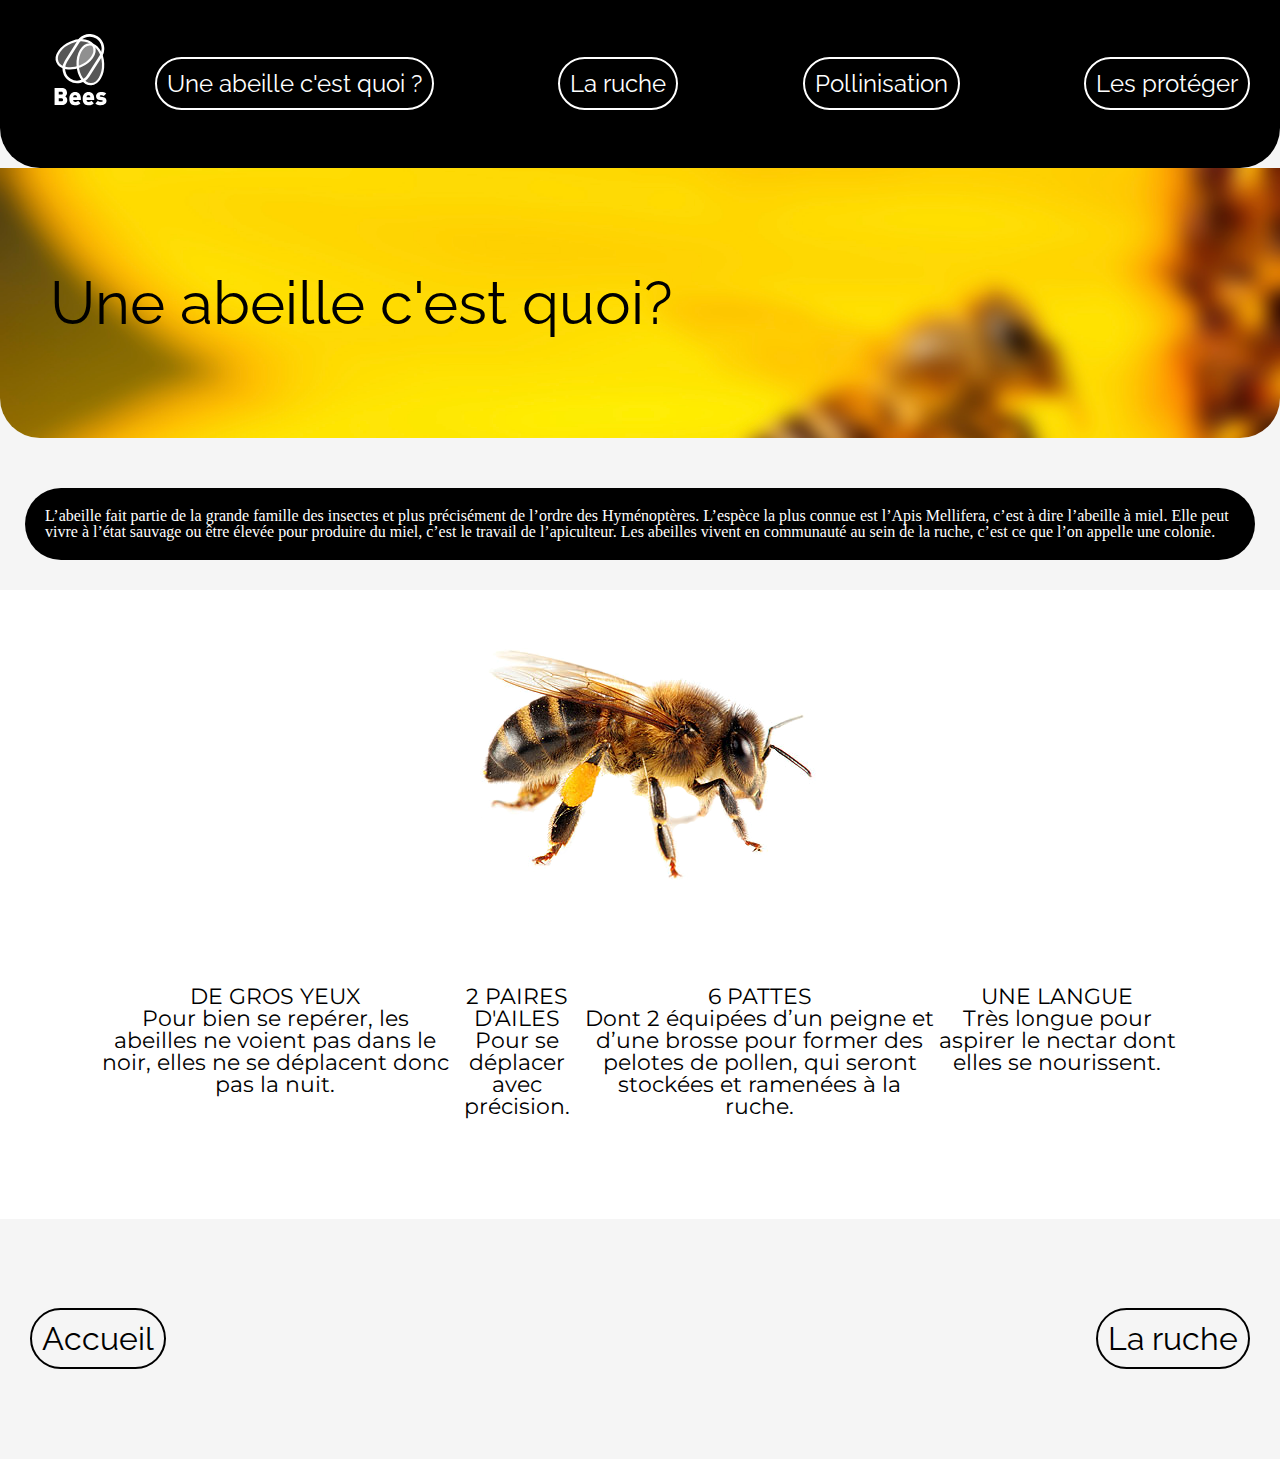
<file: index.html>
<!DOCTYPE html>
<html lang="en" dir="ltr">

<head>
  <meta charset="utf-8">
  <title>This is a site about bees.</title>
  <link rel="stylesheet" href="css/typo.css">
  <link rel="stylesheet" href="css/reset.css">
  <link rel="stylesheet" href="css/master.css">
  <style>
@import url('https://fonts.googleapis.com/css?family=Raleway:900&display=swap');
@import url('https://fonts.googleapis.com/css?family=Montserrat&display=swap');
</style>
</head>

<body>
  <header>
    <img class="logo" src="images/bees-logo.svg" alt="">
    <nav>
      <ul>
        <li><a href="index.html">Une abeille c'est quoi ?</a></li>

        <li><a href="step01.html">La ruche</a></li>
        <li><a href="step02.html">Pollinisation</a></li>
        <li><a href="step03.html">Les protéger</a></li>
      </ul>
    </nav>
  </header>
  <div class="titre">
    <!-- <img class="flou" src="images/abeille1.jpg" alt=""> -->
    <p>Une abeille c'est quoi?</p>
  </div>

  <article class="">


    <h2>L’abeille fait partie de la grande
      famille des insectes et plus
      précisément de l’ordre des
      Hyménoptères.

      L’espèce la plus connue est l’Apis Mellifera,
      c’est à dire l’abeille à miel.
      Elle peut vivre à l’état sauvage ou être élevée
      pour produire du miel, c’est le travail de
      l’apiculteur.
      Les abeilles vivent en communauté au sein de
      la ruche, c’est ce que l’on appelle une colonie.</h2>


    <section class="abeille">
<img src="images/abeille3.png" alt="">

      <div class="corps-abeille">
        <div class="parties-corps">
          <p>DE GROS YEUX<br>
            Pour bien se repérer, les abeilles ne voient pas dans le noir, elles ne se déplacent donc pas la nuit.</p>
        </div>

        <div class="parties-corps">
          <p>2 PAIRES D'AILES<br>
            Pour se déplacer avec précision.</p>
        </div>

        <div class="parties-corps">
          <p>6 PATTES<br>
            Dont 2 équipées d’un peigne et d’une brosse pour former des pelotes de pollen, qui seront stockées et ramenées à la ruche.</p>
        </div>

        <div class="parties-corps">
          <p>UNE LANGUE<br>
            Très longue pour aspirer le nectar dont elles se nourissent.</p>
        </div>




      </div>
    </section>
  </article>
  <footer>
    <nav>
      <ul>
        <li><a href="index.html">Accueil</a></li>

        <li><a href="step02.html">La ruche</a></li>
      </ul>
    </nav>
  </footer>


</body>

</html>
</file>
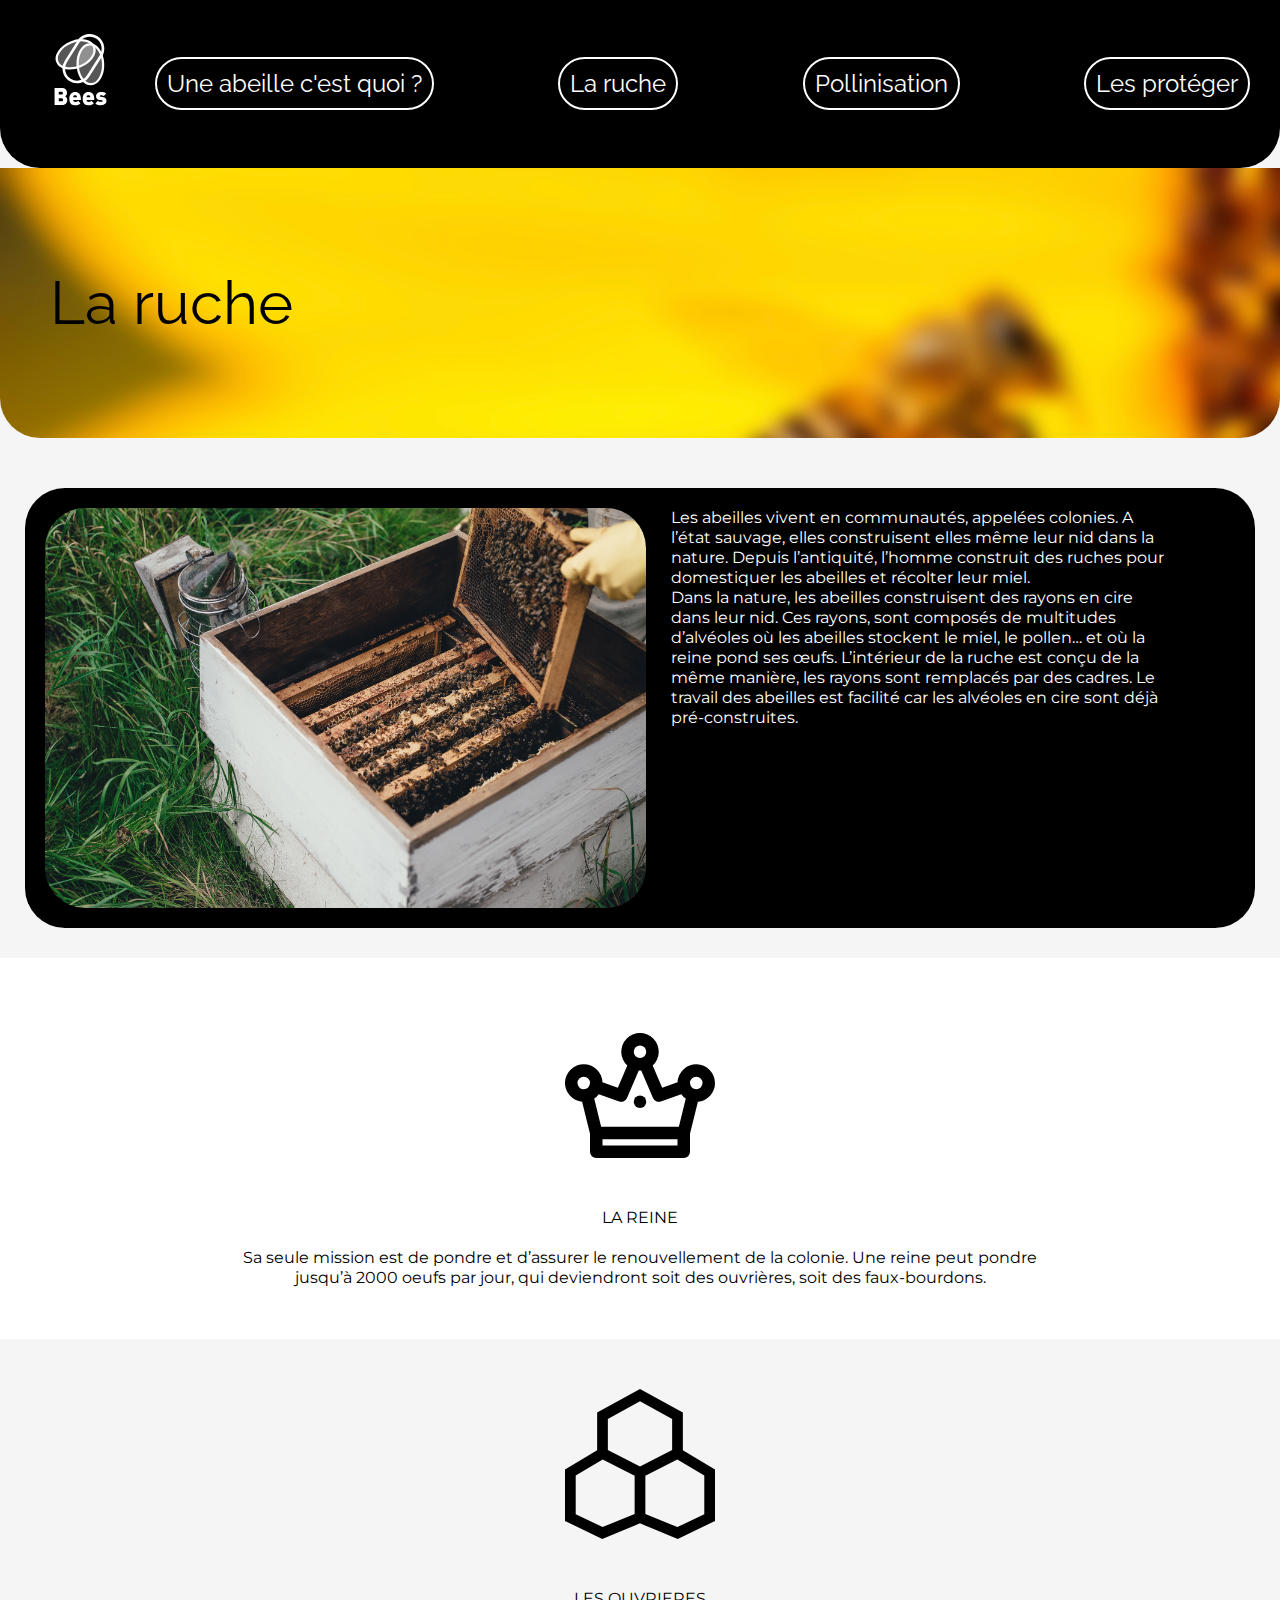
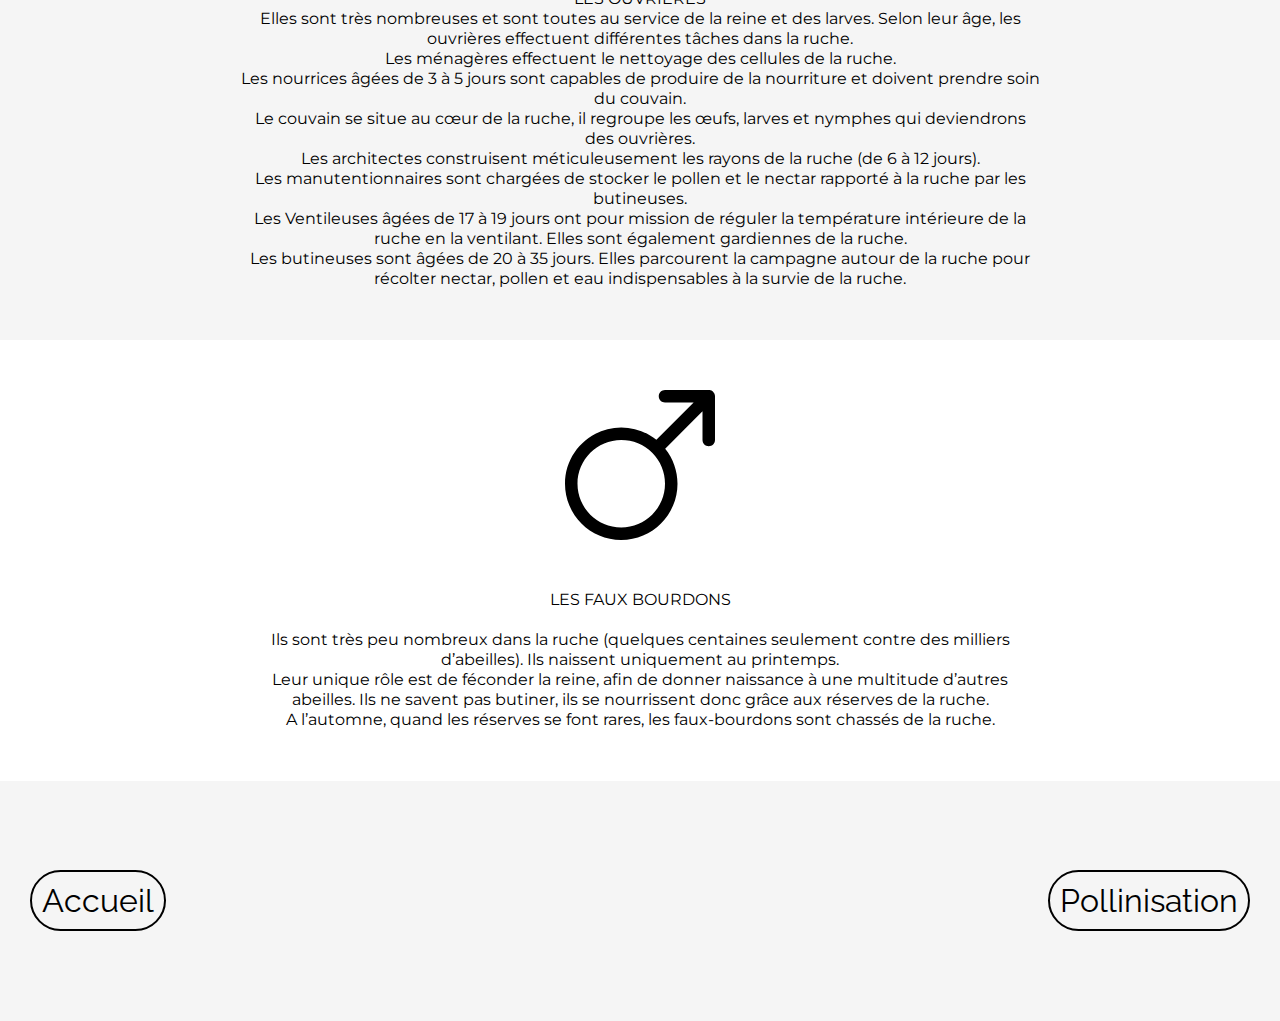
<file: step01.html>
<!DOCTYPE html>
<html lang="en" dir="ltr">

<head>
  <meta charset="utf-8">
  <title>This is a site about bees.</title>
  <link rel="stylesheet" href="css/typo.css">
  <link rel="stylesheet" href="css/reset.css">
  <link rel="stylesheet" href="css/master.css">
  <style>
@import url('https://fonts.googleapis.com/css?family=Raleway:900&display=swap');
@import url('https://fonts.googleapis.com/css?family=Montserrat&display=swap');
</style>
</head>

<body>
  <header>
    <img class="logo" src="images/bees-logo.svg" alt="">
    <nav>
      <ul>
        <li><a href="index.html">Une abeille c'est quoi ?</a></li>

        <li><a href="step01.html">La ruche</a></li>
        <li><a href="step02.html">Pollinisation</a></li>
        <li><a href="step03.html">Les protéger</a></li>
      </ul>
    </nav>
  </header>
  <div class="titre">
    <p>La ruche</p>
    <!-- <img class="flou" src="images/abeille1.jpg" alt=""> -->
  </div>

  <article class="">

<div class="intro">



  <div class="intro-texte">
    <img class="intro-image"src="images/ruche.jpg" alt="">
    <p>Les abeilles vivent en communautés, appelées colonies.
      A l’état sauvage, elles construisent elles même leur nid dans la nature.
      Depuis l’antiquité, l’homme construit des ruches pour domestiquer les abeilles et récolter leur miel. <br>

      Dans la nature, les abeilles construisent des rayons en cire dans leur nid.
      Ces rayons, sont composés de multitudes d’alvéoles où les abeilles stockent le miel, le pollen… et où la reine pond ses œufs.
      L’intérieur de la ruche est conçu de la même manière, les rayons sont remplacés par des cadres.
      Le travail des abeilles est facilité car les alvéoles en cire sont déjà pré-construites.</p>
  </div>

</div>



    <section class="article">
      <img src="images/crown.svg" alt="">


      <div class="article-texte">
        <p>LA REINE</p><br>
        <p>Sa seule mission est de pondre et d’assurer le renouvellement de la colonie. Une reine peut pondre jusqu’à 2000 oeufs par jour, qui deviendront soit des ouvrières, soit des faux-bourdons.</p>
      </div>
    </section>
    <section class="article-gris">
      <img src="images/honeycomb.svg" alt="">


      <div class="article-gris-texte">
        <p>LES OUVRIERES<br>
        <p>Elles sont très nombreuses et sont toutes au service de la reine et des larves. Selon leur âge, les ouvrières effectuent différentes tâches dans la ruche.<br>
          Les ménagères effectuent le nettoyage des cellules de la ruche.<br>
          Les nourrices âgées de 3 à 5 jours sont capables de produire de la nourriture et doivent prendre soin du couvain.<br>
          Le couvain se situe au cœur de la ruche, il regroupe les œufs, larves et nymphes qui deviendrons des ouvrières.<br>
          Les architectes construisent méticuleusement les rayons de la ruche (de 6 à 12 jours).<br>
          Les manutentionnaires sont chargées de stocker le pollen et le nectar rapporté à la ruche par les butineuses.<br>
          Les Ventileuses âgées de 17 à 19 jours ont pour mission de réguler la température intérieure de la ruche en la ventilant. Elles sont également gardiennes de la ruche.<br>
          Les butineuses sont âgées de 20 à 35 jours. Elles parcourent la campagne autour de la ruche pour récolter nectar, pollen et eau indispensables à la survie de la ruche.</p>
      </div>
    </section>
    <section class="article">
      <img src="images/mars.svg" alt="">


      <div class="article-texte">
        <p>LES FAUX BOURDONS</p><br>
        <p>Ils sont très peu nombreux dans la ruche (quelques centaines seulement contre des milliers d’abeilles). Ils naissent uniquement au printemps.<br>
Leur unique rôle est de féconder la reine, afin de donner naissance à une multitude d’autres abeilles. Ils ne savent pas butiner, ils se nourrissent donc grâce aux réserves de la ruche.<br>
A l’automne, quand les réserves se font rares, les faux-bourdons sont chassés de la ruche. </p>
      </div>
    </section>



  </article>
  <footer>
    <nav>
      <ul>
        <li><a href="index.html">Accueil</a></li>

        <li><a href="step02.html">Pollinisation</a></li>
      </ul>
    </nav>
  </footer>


</body>

</html>
</file>
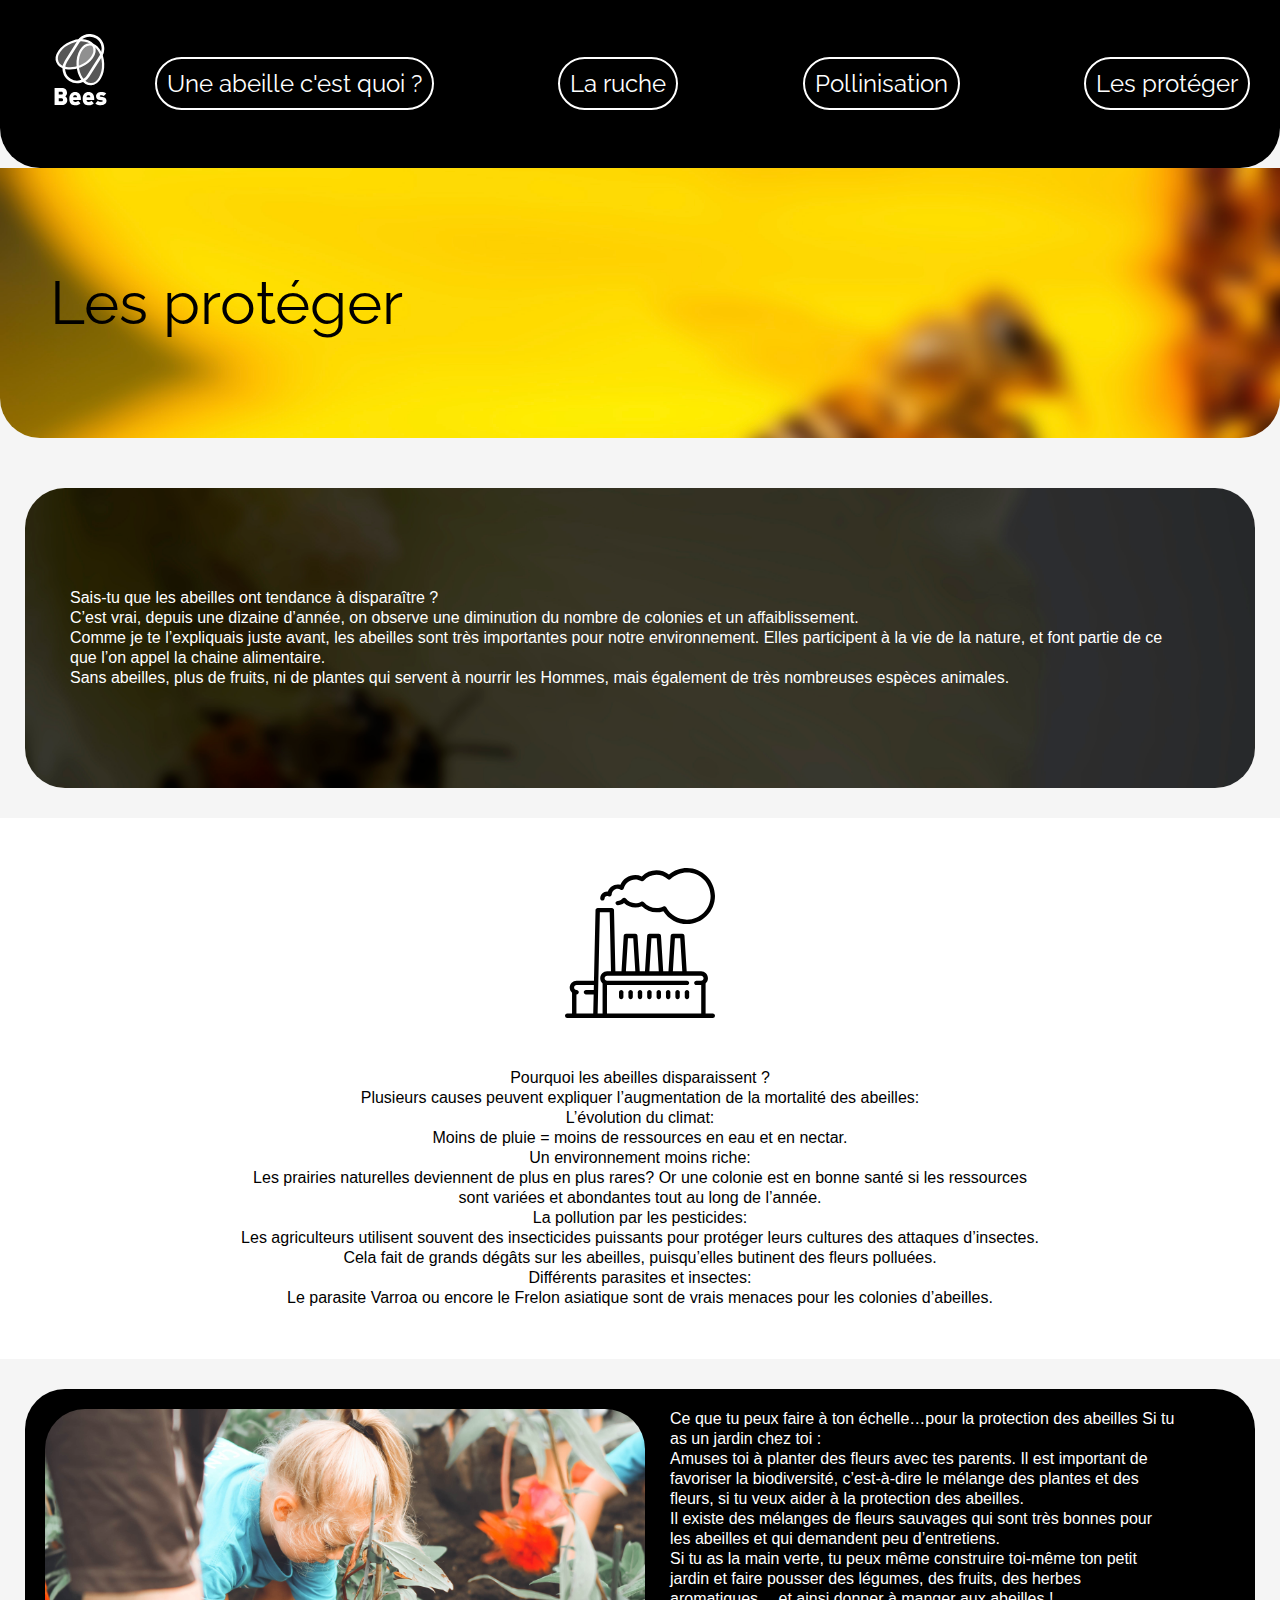
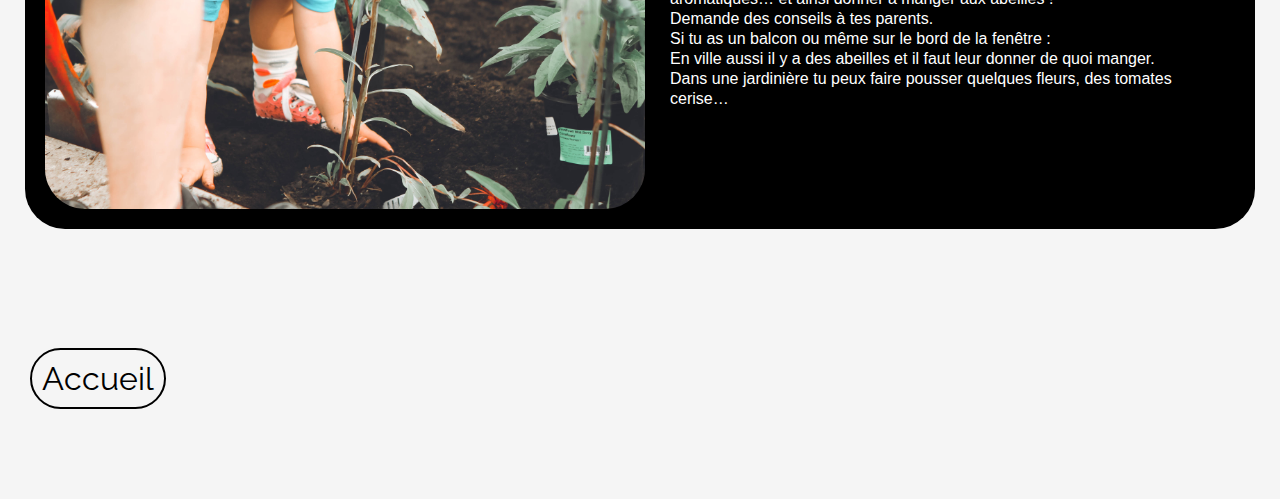
<file: step03.html>
<!DOCTYPE html>
<html lang="en" dir="ltr">

<head>
  <meta charset="utf-8">
  <title>This is a site about bees.</title>
  <link rel="stylesheet" href="css/typo.css">
  <link rel="stylesheet" href="css/reset.css">
  <link rel="stylesheet" href="css/master.css">
  <style>
@import url('https://fonts.googleapis.com/css?family=Raleway:900&display=swap');
</style>
</head>

<body>
  <header>
    <img class="logo" src="images/bees-logo.svg" alt="">
    <nav>
      <ul>
        <li><a href="index.html">Une abeille c'est quoi ?</a></li>

        <li><a href="step01.html">La ruche</a></li>
        <li><a href="step02.html">Pollinisation</a></li>
        <li><a href="step03.html">Les protéger</a></li>
      </ul>
    </nav>
  </header>
  <div class="titre">
    <p>Les protéger</p>
  </div>


  <article class="">
    <div class="intro2">

      <div class="intro-texte2">
        <!-- <img class="intro-image"src="images/abeille4.jpg" alt=""> -->
      <p>  Sais-tu que les abeilles ont tendance à disparaître ?<br>

C’est vrai, depuis une dizaine d’année, on observe une diminution du nombre de colonies et un affaiblissement.<br>

Comme je te l’expliquais juste avant, les abeilles sont très importantes pour notre environnement. Elles participent à la vie de la nature, et font partie de ce que l’on appel la chaine alimentaire.<br>

Sans abeilles, plus de fruits, ni de plantes qui servent à nourrir les Hommes, mais également de très nombreuses espèces animales.</p>



      </div>

    </div>
</article>


<section class="article">
  <img src="images/factory.svg" alt="">


  <div class="article-texte">

    <p>Pourquoi les abeilles disparaissent ?<br>
Plusieurs causes peuvent expliquer l’augmentation de la mortalité des abeilles:<br>
L’évolution du climat: <br>
Moins de pluie = moins de ressources en eau et en nectar.<br>
Un environnement moins riche:<br>
Les prairies naturelles deviennent de plus en plus rares? Or une colonie est en bonne santé si les ressources sont variées et abondantes tout au long de l’année.<br>
La pollution par les pesticides:<br>
Les agriculteurs utilisent souvent des insecticides puissants pour protéger leurs cultures des attaques d’insectes. Cela fait de grands dégâts sur les abeilles, puisqu’elles butinent des fleurs polluées.<br>
Différents parasites et insectes:<br>
Le parasite Varroa ou encore le Frelon asiatique sont de vrais menaces pour les colonies d’abeilles.</p>
  </div>
</section>
<div class="intro">
  <div class="intro-image-top">

  </div>
  <div class="intro-texte">
    <img class="article-image"src="images/plante.jpg" alt="">
    <p>Ce que tu peux faire à ton échelle…pour la protection des abeilles
Si tu as un jardin chez toi :<br>

Amuses toi à planter des fleurs avec tes parents. Il est important de favoriser la biodiversité, c’est-à-dire le mélange des plantes et des fleurs, si tu veux aider à la protection des abeilles.<br>
Il existe des mélanges de fleurs sauvages qui sont très bonnes pour les abeilles et qui demandent peu d’entretiens.<br>
Si tu as la main verte, tu peux même construire toi-même ton petit jardin et faire pousser des légumes, des fruits, des herbes aromatiques… et ainsi donner à manger aux abeilles !<br>

Demande des conseils à tes parents.<br>

Si tu as un balcon ou même sur le bord de la fenêtre :<br>

En ville aussi il y a des abeilles et il faut leur donner de quoi manger. Dans une jardinière tu peux faire pousser quelques fleurs, des tomates cerise…</p>



  </div>

</div>
  <footer>
    <nav>
      <ul>
        <li><a href="index.html">Accueil</a></li>


      </ul>
    </nav>
  </footer>


</body>

</html>
</file>
<file: css/typo.css>
header li{
font-family: 'Raleway', sans-serif;


}
a:link
{
text-decoration:none;
}

footer li{
font-family: 'Raleway', sans-serif;

}

.titre {


font-family: 'Raleway', sans-serif;
font-size: 60px;
padding-left: 50px;
}

.abeille{

  font-family: 'Montserrat', sans-serif;
  font-size: 20px;
}
.intro-texte{
font-family: 'Montserrat', sans-serif;
line-height: 20px;

}
.intro-texte2{
font-family: 'Montserrat', sans-serif;
line-height: 20px;

}
.article-texte{
  font-family: 'Montserrat', sans-serif;
  line-height: 20px;

}
.article-gris-texte{
  font-family: 'Montserrat', sans-serif;
  line-height: 20px;
}
</file>
<file: css/master.css>
body {
  background: #F5F5F5;
}

header {
  padding: 30px;
  background: #000;
  min-height: 12vh;
  display: flex;
  align-items: center;
  font-size: 12px;
  border-radius: 0px 0px 40px 40px;
  -moz-border-radius: 0px 0px 40px 40px;
  -webkit-border-radius: 0px 0px 40px 40px;
  border: 0px none #000000;

}

.logo {
  max-width: 100px;
  padding-right: 25px;
}
.titre{
  margin-bottom: 50px;
background: #efefef url('images/abeille1.jpg') top center no-repeat;
background-size: cover;
min-height: 30vh;
display: flex;
align-items: center;
  border-radius: 0px 0px 40px 40px;

}
.flou{
  max-width: 100%;


}



}

.video{
text-align: center;


}


}
article {
  min-height: 60vh;
}
.intro{
  display: block;
  padding: 20px;
  color: white;
  background-color: black;
  border-radius: 40px 40px 40px 40px;
  -moz-border-radius: 40px 40px 40px 40px;
  -webkit-border-radius: 40px 40px 40px 40px;
  border: 0px none #000000;
  margin-left: 25px;
  margin-right: 25px;
  margin-top: 30px;
  margin-bottom: 30px;


}
.intro2{
  display: block;
  padding: 20px;
  color: white;
  background-color: black;
  border-radius: 40px 40px 40px 40px;
  -moz-border-radius: 40px 40px 40px 40px;
  -webkit-border-radius: 40px 40px 40px 40px;
  border: 0px none #000000;
  margin-left: 25px;
  margin-right: 25px;
  margin-top: 30px;
  margin-bottom: 30px;
  background: #efefef url('images/abeille4-flou.jpg') top center no-repeat;
  background-size: cover;

}
.intro-image{

max-height: 400px;
max-width: 800px;
border-radius: 40px 40px 40px 40px;
-moz-border-radius: 40px 40px 40px 40px;
-webkit-border-radius: 40px 40px 40px 40px;


}

.intro-texte{
display: flex;


}
.intro-texte p {
margin-left: 25px;
margin-right: 60px;
}
.intro-texte2 p {
margin-left: 25px;
margin-right: 60px;
margin-top: 80px;
margin-bottom: 80px;
}
.abeille {
  background-color: white;
  padding-top: 50px;
  padding-bottom: 1px;
}

.abeille img {
  display: block;
      margin-left: auto;
      margin-right: auto;

}

.corps-abeille {
  margin: 100px;
  display: flex;
  justify-content: center;
  align-items: flex-start;
  font-size: 22px;
}

.parties-corps {
  max-width: 350px;
  display: table-cell;
  vertical-align: middle;
  text-align: center;
}
.article {
  background-color: white;
  padding-top: 50px;
  padding-bottom: 1px;
  align-items: center;
  display: flex;
  flex-direction: column;
}
.article img {
  display: table-cell;
      margin-left: auto;
      margin-right: auto;
      max-width: 150px;

}
.article-texte  {
  max-width: 800px;
  display: table-cell;
  vertical-align: middle;
  text-align: center;
  margin: 50px;

}
.article-gris {
  background-color:rgb(245, 245, 245);

  padding-top: 50px;
  padding-bottom: 1px;
  align-items: center;
  display: flex;
  flex-direction: column;
}
.article-gris img {
  display: block;
      margin-left: auto;
      margin-right: auto;
      max-width: 150px;

}
.article-gris-texte {
  max-width: 800px;
  display: table-cell;
  vertical-align: middle;
  text-align: center;
  margin: 50px;
}

.article-image{
  max-height: 400px;
  max-width: 800px;
  border-radius: 40px 40px 40px 40px;
  -moz-border-radius: 40px 40px 40px 40px;
  -webkit-border-radius: 40px 40px 40px 40px;

}
h2 {
  padding: 20px;
  color: white;
  background-color: black;
  border-radius: 40px 40px 40px 40px;
  -moz-border-radius: 40px 40px 40px 40px;
  -webkit-border-radius: 40px 40px 40px 40px;
  border: 0px none #000000;
  margin-left: 25px;
  margin-right: 25px;
  margin-top: 30px;
  margin-bottom: 30px;
}

footer {
  background: #F5F5F5;
  padding: 30px;
  min-height: 20vh;
  display: flex;
  align-items: center;
}

nav {
  width: 100%;
}

nav ul {
  display: flex;
  justify-content: space-between;
}

nav a {
  color: #fff;
  padding: 2em;
  font-size: 2em;
  border: 2px solid white;
  border-radius: 60px;
  padding: 10px;
}

footer nav a {
  color: black;
  padding: 2em;
  font-size: 2em;
  border: 2px solid black;
  border-radius: 60px;
  padding: 10px;
}
</file>
